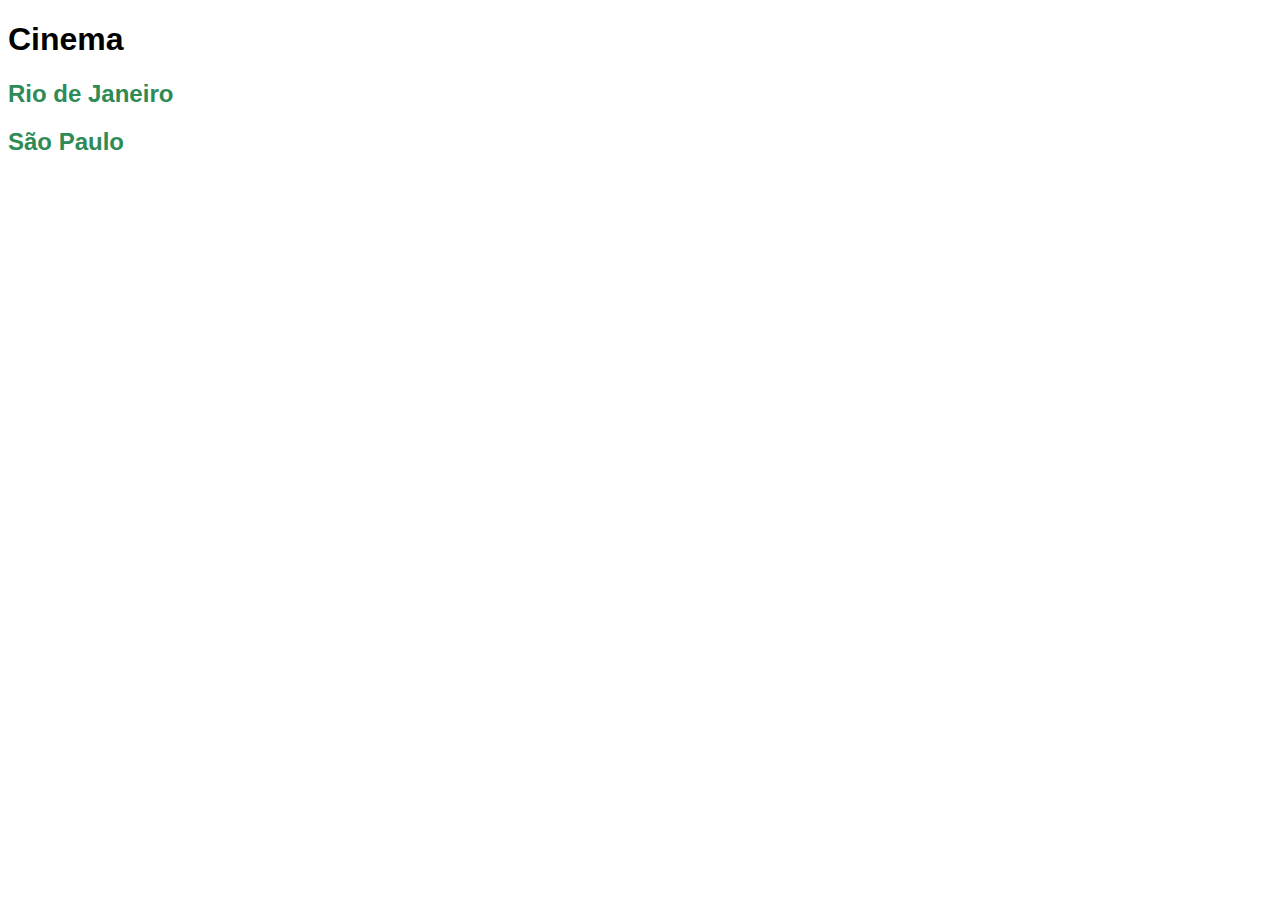
<file: cinema/index.html>
<!DOCTYPE html>
<html>

<head>
  <meta charset="UTF-8">
  <title>Cinema</title>
  <link rel="stylesheet" href="./css/style.css">
</head>

<body>
  <h1>Cinema</h1>
  <h2><a href="./estados/rj.html">Rio de Janeiro</a></h2>
  <h2><a href="./estados/sp.html">São Paulo</a></h2>
</body>

</html>
</file>
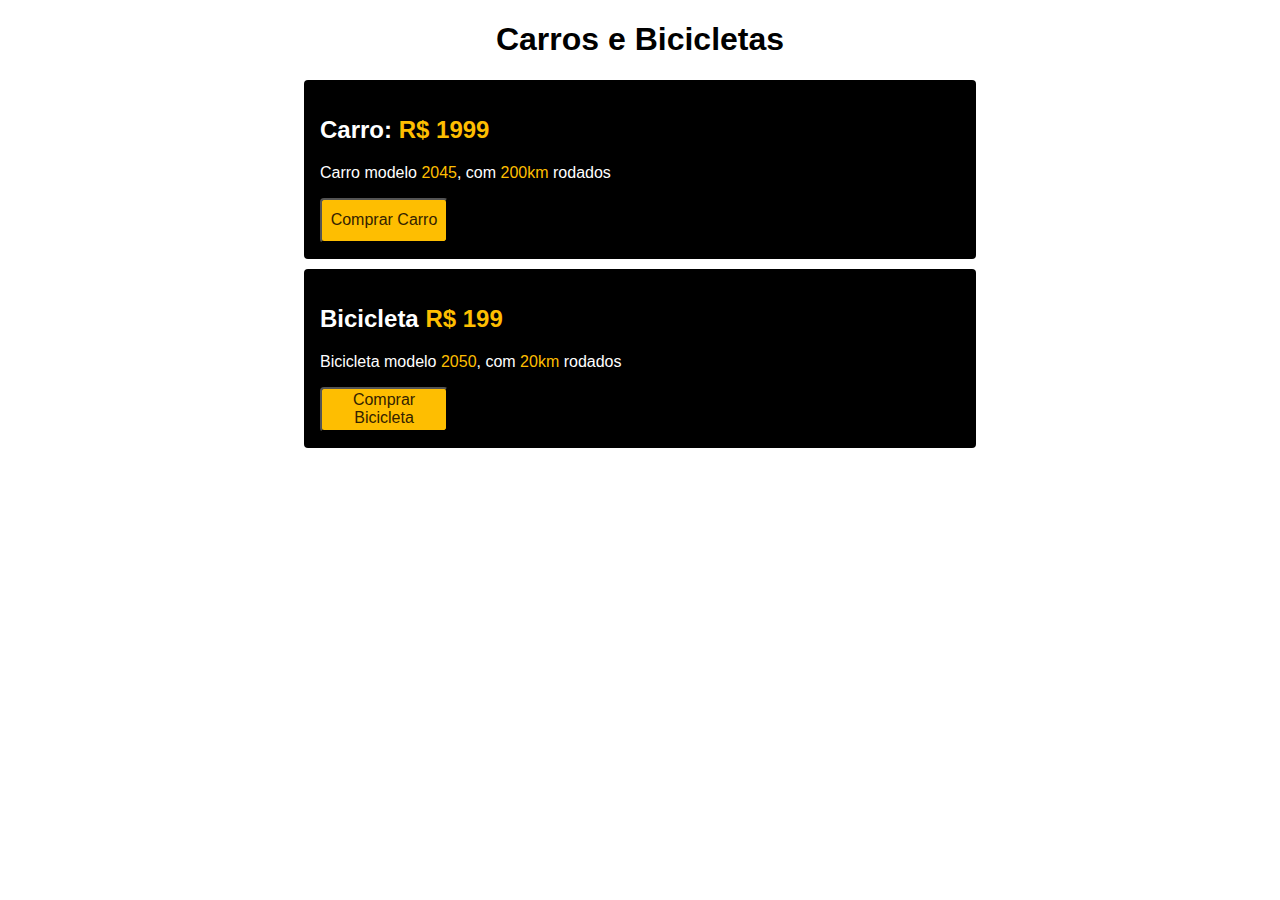
<file: exercicio2/index.html>
<!DOCTYPE html>
<html>

<head>
  <meta charset="UTF-8">
  <title>Exercicio 2</title>
  <link rel="stylesheet" href="/exercicio2/style/estilo.css">
</head>

<body>
  <h1>Carros e Bicicletas</h1>
  <div class="carros">
    <h2>Carro: <span>R$ 1999</span></h2>
    <p>Carro modelo <span>2045</span>, com <span>200km</span> rodados</p>
    <button>Comprar Carro</button>
  </div>
  <div class="bicicletas">
    <h2>Bicicleta <span>R$ 199</span></h2>
    <p>Bicicleta modelo <span>2050</span>, com <span>20km</span> rodados</p>
    <button>Comprar Bicicleta</button>
  </div>
</body>

</html>
</file>
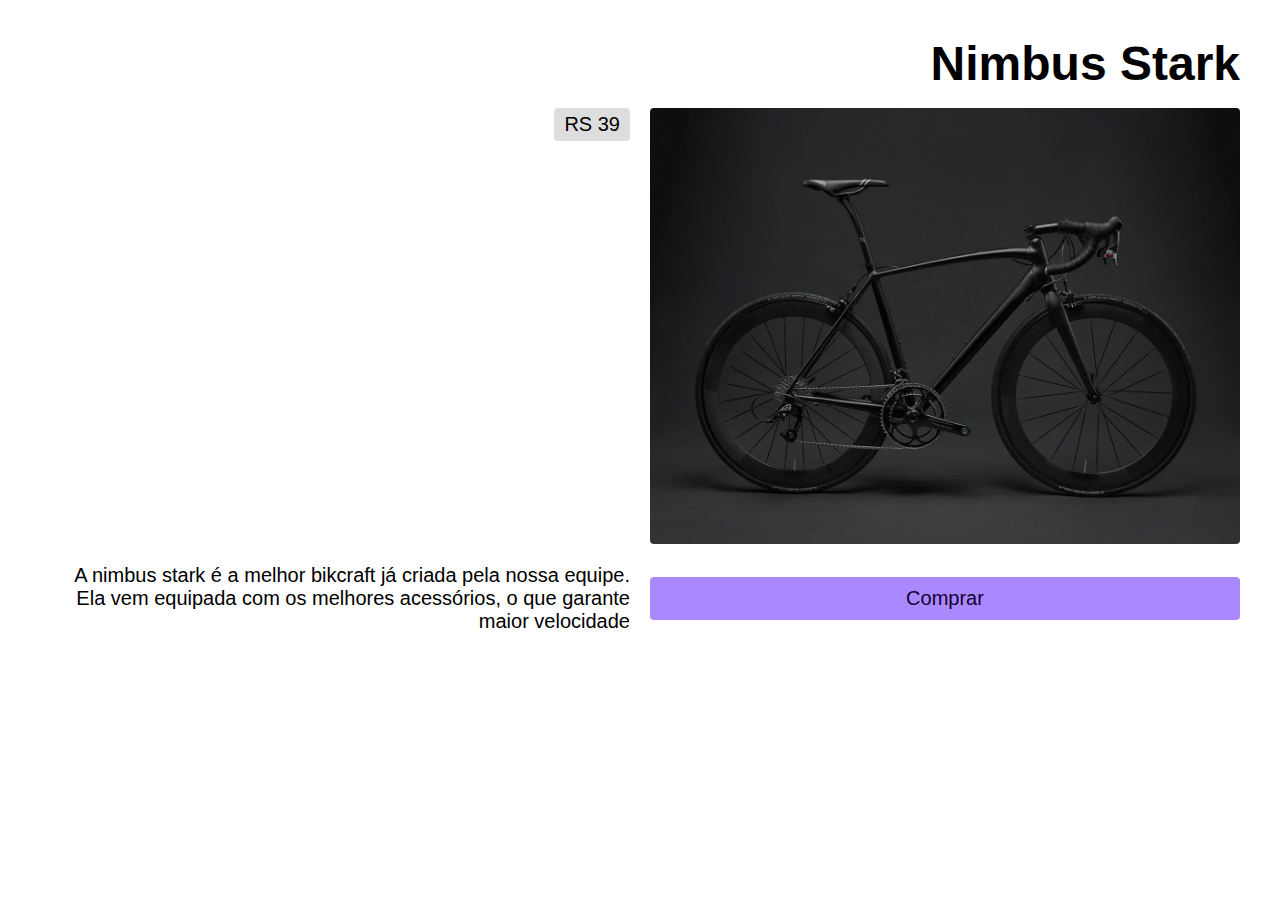
<file: html-css-iniciante/html-css-basico/positcionamento/grid-column/index.html>
<!DOCTYPE html>
<html lang="en">
  <head>
    <meta charset="UTF-8" />
    <meta name="viewport" content="width=device-width, initial-scale=1.0" />
    <title>Document</title>
    <link rel="stylesheet" href="style.css" />
  </head>
  <body>
    <div class="grid">
      <h1 class="titulo">Nimbus Stark</h1>
      <p class="preco">RS 39</p>
      <img class="foto" src="./img/bicicleta.jpg" alt="bicicleta preta" />
      <p class="descricao">
        A nimbus stark é a melhor bikcraft já criada pela nossa equipe. Ela vem
        equipada com os melhores acessórios, o que garante maior velocidade
      </p>
      <a href="" class="comprar">Comprar</a>
    </div>
  </body>
</html>
</file>
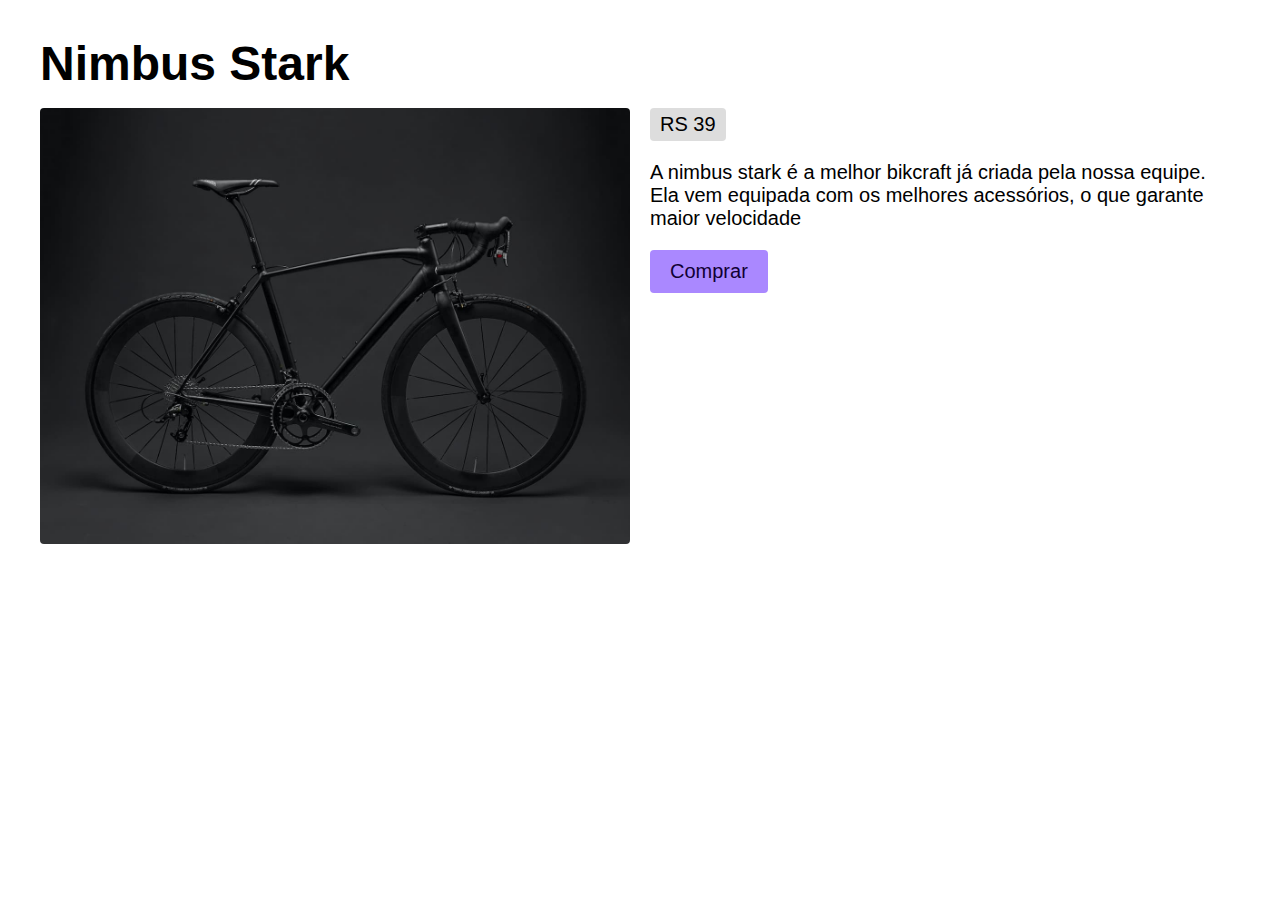
<file: html-css-iniciante/html-css-basico/positcionamento/grid-template-rows/index.html>
<!DOCTYPE html>
<html lang="en">
  <head>
    <meta charset="UTF-8" />
    <meta name="viewport" content="width=device-width, initial-scale=1.0" />
    <title>Document</title>
    <link rel="stylesheet" href="style.css" />
  </head>
  <body>
    <div class="grid">
      <h1 class="titulo">Nimbus Stark</h1>
      <img class="foto" src="./img/bicicleta.jpg" alt="bicicleta preta" />
      <div class="info">
        <p class="preco">RS 39</p>
        <p class="descricao">
          A nimbus stark é a melhor bikcraft já criada pela nossa equipe. Ela
          vem equipada com os melhores acessórios, o que garante maior
          velocidade
        </p>
        <a href="" class="comprar">Comprar</a>
      </div>
    </div>
  </body>
</html>
</file>
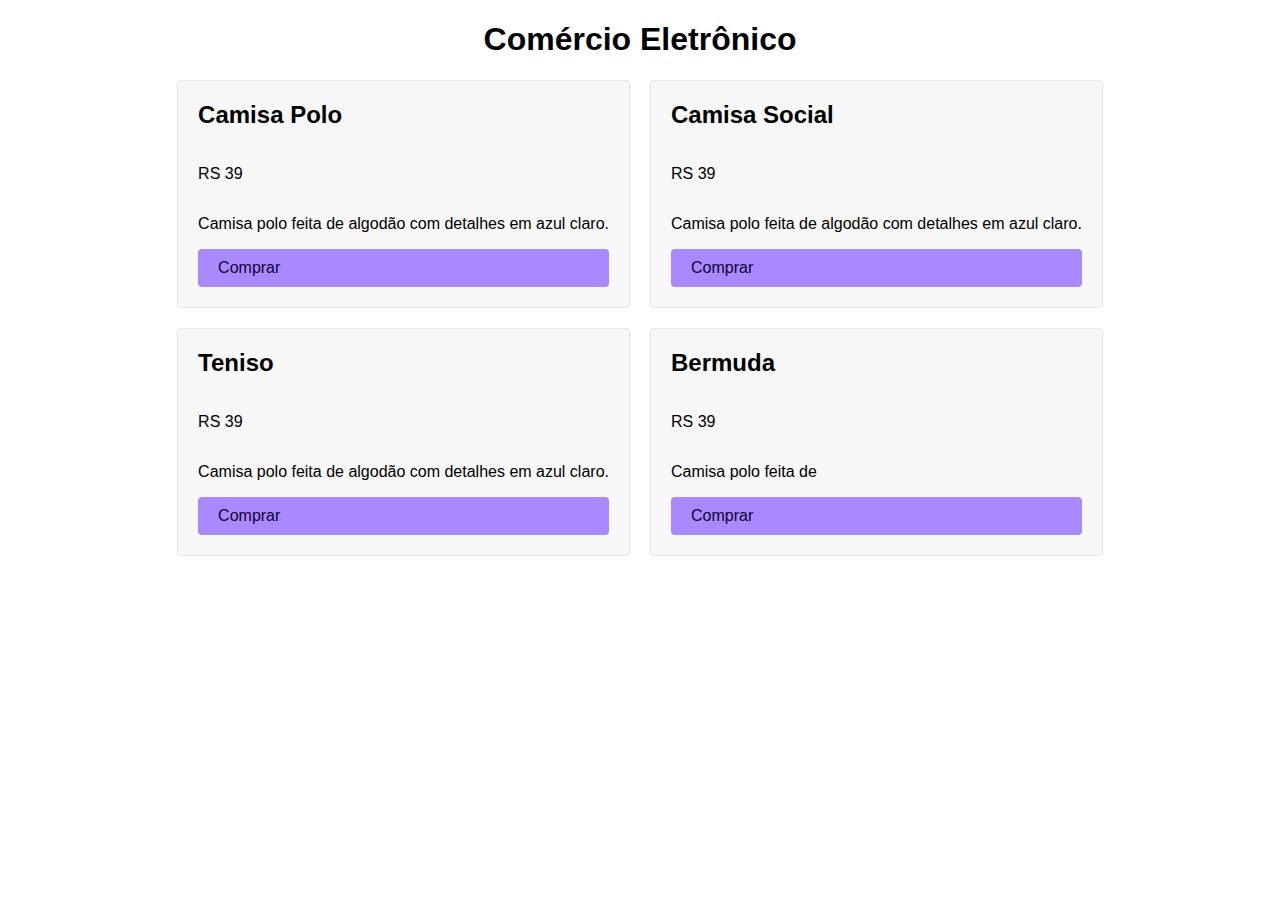
<file: html-css-iniciante/html-css-basico/positcionamento/grid/index.html>
<!DOCTYPE html>
<html lang="en">
  <head>
    <meta charset="UTF-8" />
    <meta name="viewport" content="width=device-width, initial-scale=1.0" />
    <title>Document</title>
    <link rel="stylesheet" href="style.css" />
  </head>
  <body>
    <h1>Comércio Eletrônico</h1>
    <div class="grid">
      <div class="item">
        <h2>Camisa Polo</h2>
        <p class="preco">RS 39</p>
        <p>Camisa polo feita de algodão com detalhes em azul claro.</p>
        <a href="" class="comprar">Comprar</a>
      </div>

      <div class="item">
        <h2>Camisa Social</h2>
        <p class="preco">RS 39</p>
        <p>Camisa polo feita de algodão com detalhes em azul claro.</p>
        <a href="" class="comprar">Comprar</a>
      </div>

      <div class="item">
        <h2>Teniso</h2>
        <p class="preco">RS 39</p>
        <p>Camisa polo feita de algodão com detalhes em azul claro.</p>
        <a href="" class="comprar">Comprar</a>
      </div>

      <div class="item">
        <h2>Bermuda</h2>
        <p class="preco">RS 39</p>
        <p>Camisa polo feita de</p>
        <a href="" class="comprar">Comprar</a>
      </div>
    </div>
  </body>
</html>
</file>
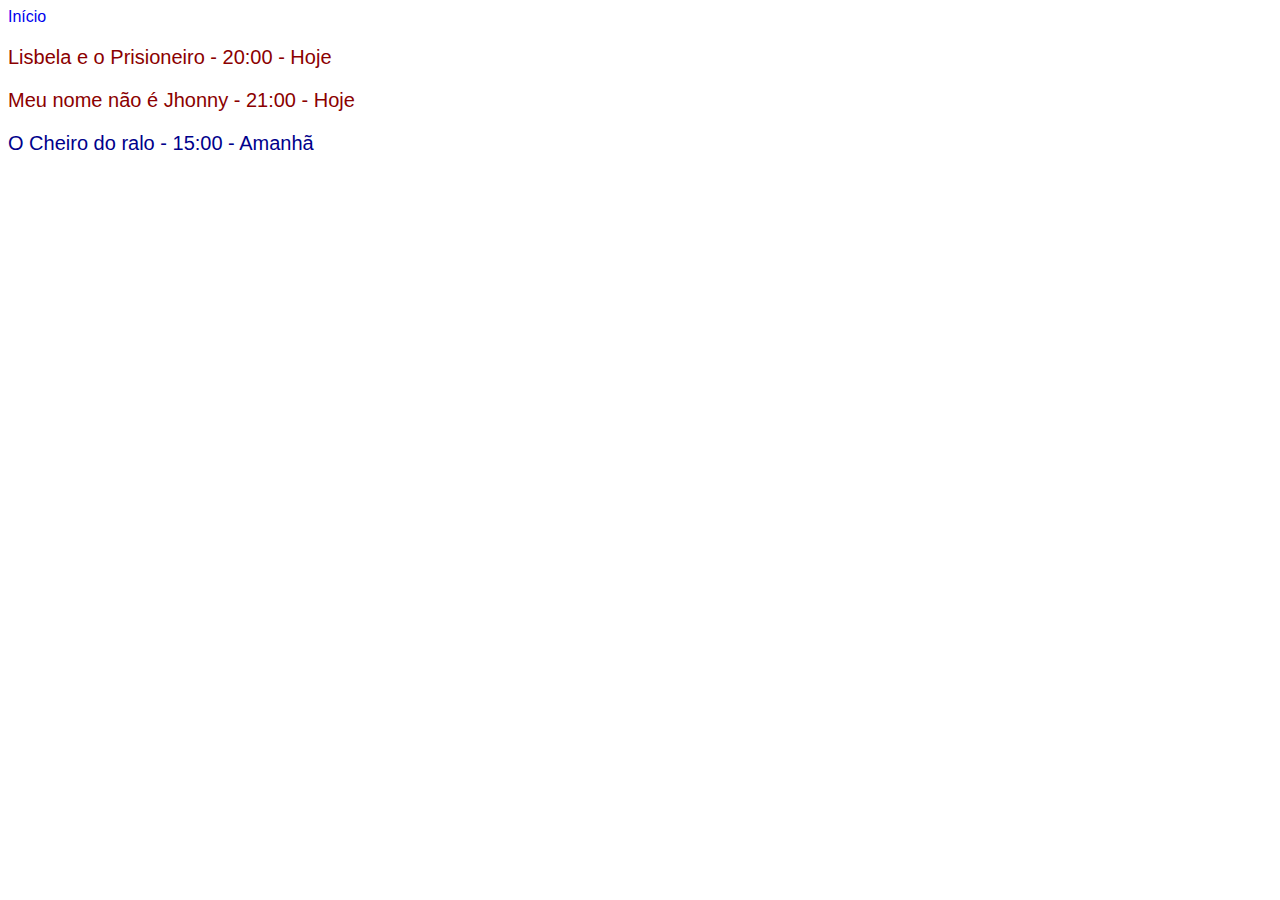
<file: cinema/estados/rj.html>
<!DOCTYPE html>
<html>

<head>
  <meta charset="UTF-8">
  <title>Rio de Janeiro</title>
  <link rel="stylesheet" href="../css/style.css">
</head>

<body>
  <a href="../index.html">Início</a>
  <p class="estreia-hoje">Lisbela e o Prisioneiro - 20:00 - Hoje</p>
  <p class="estreia-hoje">Meu nome não é Jhonny - 21:00 - Hoje</p>
  <p class="estreia-amanha">O Cheiro do ralo - 15:00 - Amanhã</p>
</body>

</html>
</file>
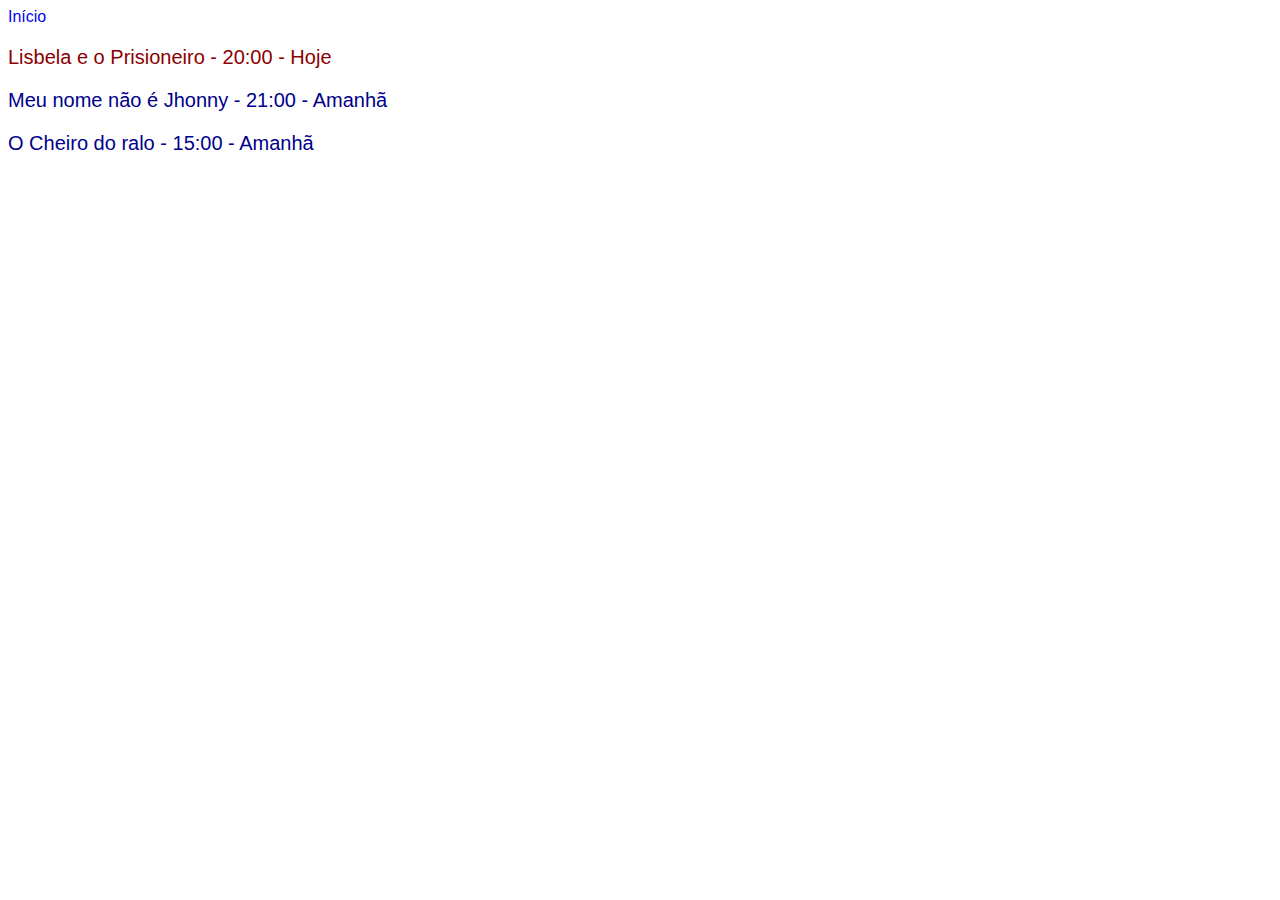
<file: cinema/estados/sp.html>
<!DOCTYPE html>
<html>

<head>
  <meta charset="UTF-8">
  <title>São Paulo</title>
  <link rel="stylesheet" href="../css/style.css">
</head>

<body>
  <a href="../index.html">Início</a>
  <p class="estreia-hoje">Lisbela e o Prisioneiro - 20:00 - Hoje</p>
  <p class="estreia-amanha">Meu nome não é Jhonny - 21:00 - Amanhã</p>
  <p class="estreia-amanha">O Cheiro do ralo - 15:00 - Amanhã</p>
</body>

</html>
</file>
<file: cinema/css/style.css>
body {
  font-family: Arial, Helvetica, sans-serif;
}
.estreia-hoje {
  color: darkred;
}
.estreia-amanha {
  color: darkblue;
}
a {
  text-decoration: none;
}
h2 a {
  color: seagreen;
}
p {
  font-size: 20px;
}
</file>
<file: exercicio2/style/estilo.css>
body {
  font-family: Arial, Helvetica, sans-serif;
  color: white;
}
h1 {
  text-align: center;
  color: black;
}
div {
  background-color: black;
  width: 50vw;
  border-radius: 4px;
  padding: 16px;
  margin: 10px auto;
}
span {
  color: #febe01;
}
button {
  color: #332200;
  background-color: #febe01;
  font-family: inherit;
  font-size: inherit;
  width: 10vw;
  height: 5vh;
  border-radius: 4px;
}
</file>
<file: html-css-iniciante/html-css-basico/positcionamento/grid-column/style.css>
.grid {
  display: grid;
  gap: 20px;
  grid-template-columns: 1fr 1fr;
}

.titulo {
  grid-column: 2;
  text-align: right;
}

.preco {
  place-self: start end;
}

.descricao {
  text-align: right;
}
.comprar {
  align-self: center;
  text-align: center;
}

/* Estilos gerais */

body {
  font-family: Arial, Helvetica, sans-serif;
  margin: 40px;
}

h1,
p {
  margin: 0;
}

h1 {
  font-size: 48px;
  line-height: 1;
}

p,
span {
  font-size: 20px;
}

img {
  max-width: 100%;
  border-radius: 4px;
}

.comprar {
  background-color: #a8f;
  color: #103;
  text-decoration: none;
  border-radius: 4px;
  padding: 10px 20px;
  font-size: 20px;
}

.preco {
  background: #ddd;
  padding: 5px 10px;
  border-radius: 4px;
}
</file>
<file: html-css-iniciante/html-css-basico/positcionamento/grid-template-rows/style.css>
.grid {
  display: grid;
  gap: 20px;
  grid-template-columns: 1fr 1fr;
  /* grid-template-rows: repeat(4, 200px); */
}

.titulo {
  grid-column: 1 / -1;
}

.info {
  place-self: start;
  gap: 20px;
  display: grid;
  grid-template-columns: 1fr;
  place-items: start;
}

/* Estilos gerais */

body {
  font-family: Arial, Helvetica, sans-serif;
  margin: 40px;
}

h1,
p {
  margin: 0;
}

h1 {
  font-size: 48px;
  line-height: 1;
}

p,
span {
  font-size: 20px;
}

img {
  max-width: 100%;
  border-radius: 4px;
}

.comprar {
  background-color: #a8f;
  color: #103;
  text-decoration: none;
  border-radius: 4px;
  padding: 10px 20px;
  font-size: 20px;
}

.preco {
  background: #ddd;
  padding: 5px 10px;
  border-radius: 4px;
}
</file>
<file: html-css-iniciante/html-css-basico/positcionamento/grid/style.css>
body {
  font-family: Arial, Helvetica, sans-serif;
}

h1 {
  text-align: center;
}

h2 {
  margin-top: 0;
}

.comprar {
  background-color: #a8f;
  color: #103;
  text-decoration: none;
  border-radius: 4px;
  padding: 10px 20px;
}

.item {
  background-color: #f7f7f7;
  border: 1px solid #e7e7e7;
  padding: 20px;
  border-radius: 4px;
  display: grid;
}

.grid {
  display: grid;
  grid-template-columns: auto auto;
  gap: 20px;
  /* Precisa ter espaco entre elementos */
  /* eixo x */
  /* justify-content: space-evenly; */
  /* eixo y */
  /* align-content: end; */

  place-content: center;
}
</file>
